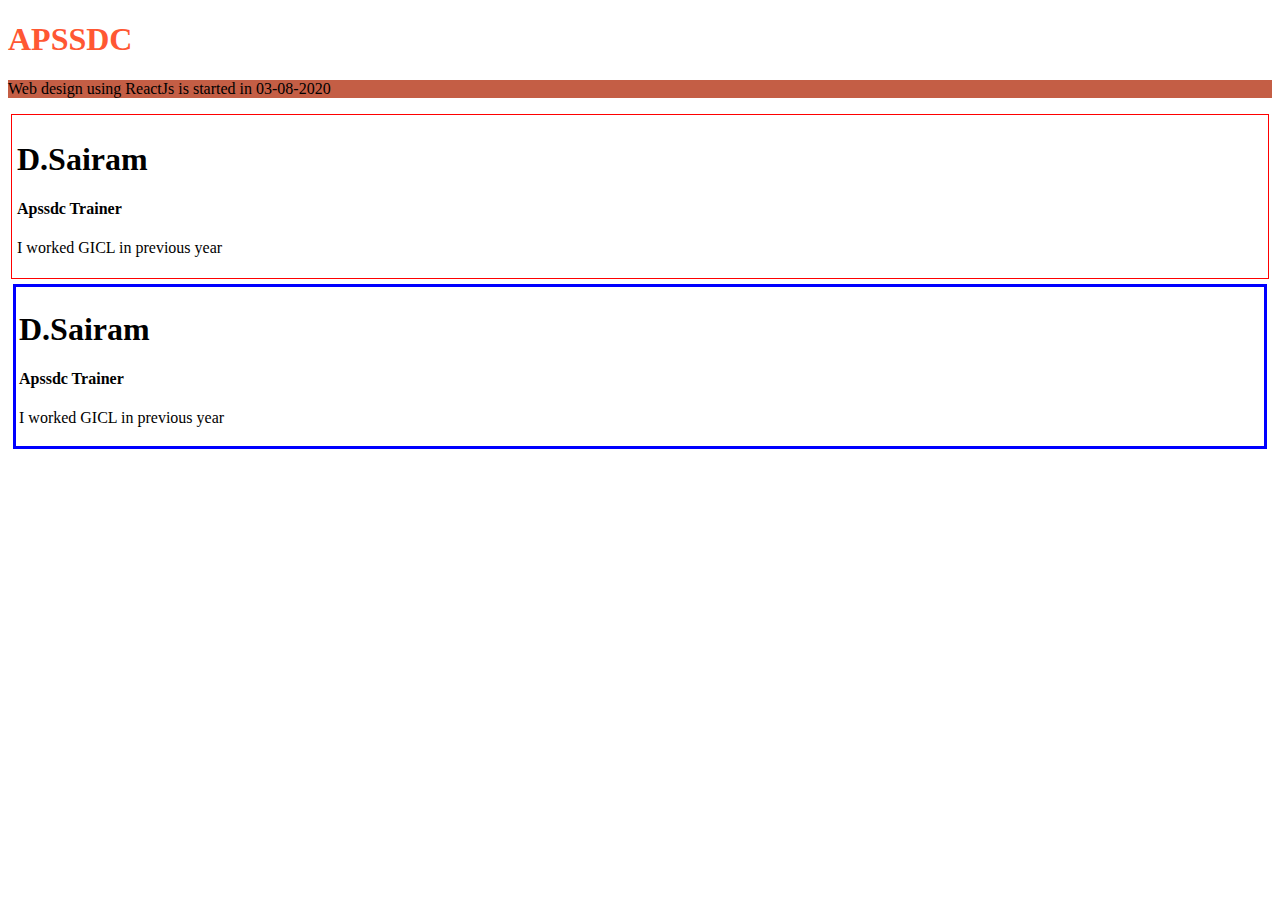
<file: index.html>
<!DOCTYPE html>
<html>
<head>
	<title>Html practice</title>
<style type="text/css">
	#details{
		border:1px solid red;
		margin: 3px;
		padding: 5px;
	}
	.data{
		border:3px solid blue;
	}
	.details{
		padding: 3px;
		margin: 5px;
		
	}
</style>

</head>
<body>
    <!-- <h1>Welcome To Webdesign </h1>
    <h2>Welcome To Webdesign </h2>
    <h3>Welcome To Webdesign </h3>
    <h4>Welcome To Webdesign </h4>
    <h5>Welcome To Webdesign </h5>
    <h6>Welcome To Webdesign </h6>
    <p>Git is a version control  system for tracking changes <br> in computer files and coordinating work on those files among multiple people.
It is mainly used for source code management in software development.
</p>
<img src="html5/3.JPG" height="30%" width="40%" alt="picture">
 -->
<!-- Lists in html -->
 <!-- unordered list -->
 <!-- <ul type="disc">
	<li>Rajesh N</li>
	<li>Surya Narayana N</li>
	<li>Gayathri Devi V</li>
	<li>Apparao Swami K</li>
	<li>Sairam D</li>
</ul> -->
 <!-- ordered list -->
<!-- <ol type="i">
	<li>HTML5</li>
    <li>CSS3</li>
    <li>JavaScript</li>
    <li>Android</li>
</ol>
description list
<dl>
	<dt>HTML5</dt>
	<dd>Hyper text markup language</dd>
	<dt>CSS3</dt>
	<dd>cascading style sheet</dd>
</dl>
 Tables in html
<table border="1">
	<tr>
		<th>S.No</th>
		<th>Name</th>
		<th>Age</th>
		<th>Salary</th>
		<th>profession</th>
	</tr>
	<tr>
		<td>1</td>
		<td>Gauthami</td>
		<td>24</td>
		<td>30000</td>
		<td>police</td>
	</tr>
	<tr>
		<td>2</td>
		<td>Rajesh</td>
		<td>27</td>
		<td>40000</td>
		<td>Docter</td>
	</tr>
	<tr>
		<td>3</td>
		<td>Sairam</td>
		<td>23</td>
		<td>20000</td>
		<td>teacher</td>
	</tr>
	<tr>
		<td>4</td>
		<td>Gayathri</td>
		<td>24</td>
		<td>40000</td>
		<td>former</td>
	</tr>
</table> -->
<!-- <div style="background-color: #ddd">
	<h1 style="color:red">D.Sairam</h1>
	<h4>sairam.d@apssdc.in</h4>
	<p style="background-color: #c45e45">i am apssdc trainer</p>
</div> -->
<!-- Forms in HTML -->
<!-- <form>
	<label for="Username">Username:</label>
	<br>
	<input type="text" name="Username">
     Radio buttons
     <br>
	<label for="gender">Gender:
	<input type="radio" name="gender" value="male">Male
	<input type="radio" name="gender" value="female">Female
	</label>
	<br>
	check boxes in forms
	<fieldset>
   <legend>Languages Known:</legend>
   <label for="telugu">Telugu</label>
   <input type="checkbox" name="telugu" value="telugu">
   <label for="Hindi">Hindi</label>
   <input type="checkbox" name="Hindi" value="Hindi">
   <label for="English">English</label>
   <input type="checkbox" name="English" value="English">
   </fieldset>
</form>
 -->
<h1 style="color: #FF5733">APSSDC</h1>
<p style="background-color: #c45e45">Web design using ReactJs is started in 03-08-2020</p>

<div id="details">
	<h1>D.Sairam</h1>
	<h4>Apssdc Trainer</h4>
	<p>I worked GICL in previous year </p>
</div>
<div class="details data">
	<h1>D.Sairam</h1>
	<h4>Apssdc Trainer</h4>
	<p>I worked GICL in previous year </p>
</div>











</body>
</html>
</file>
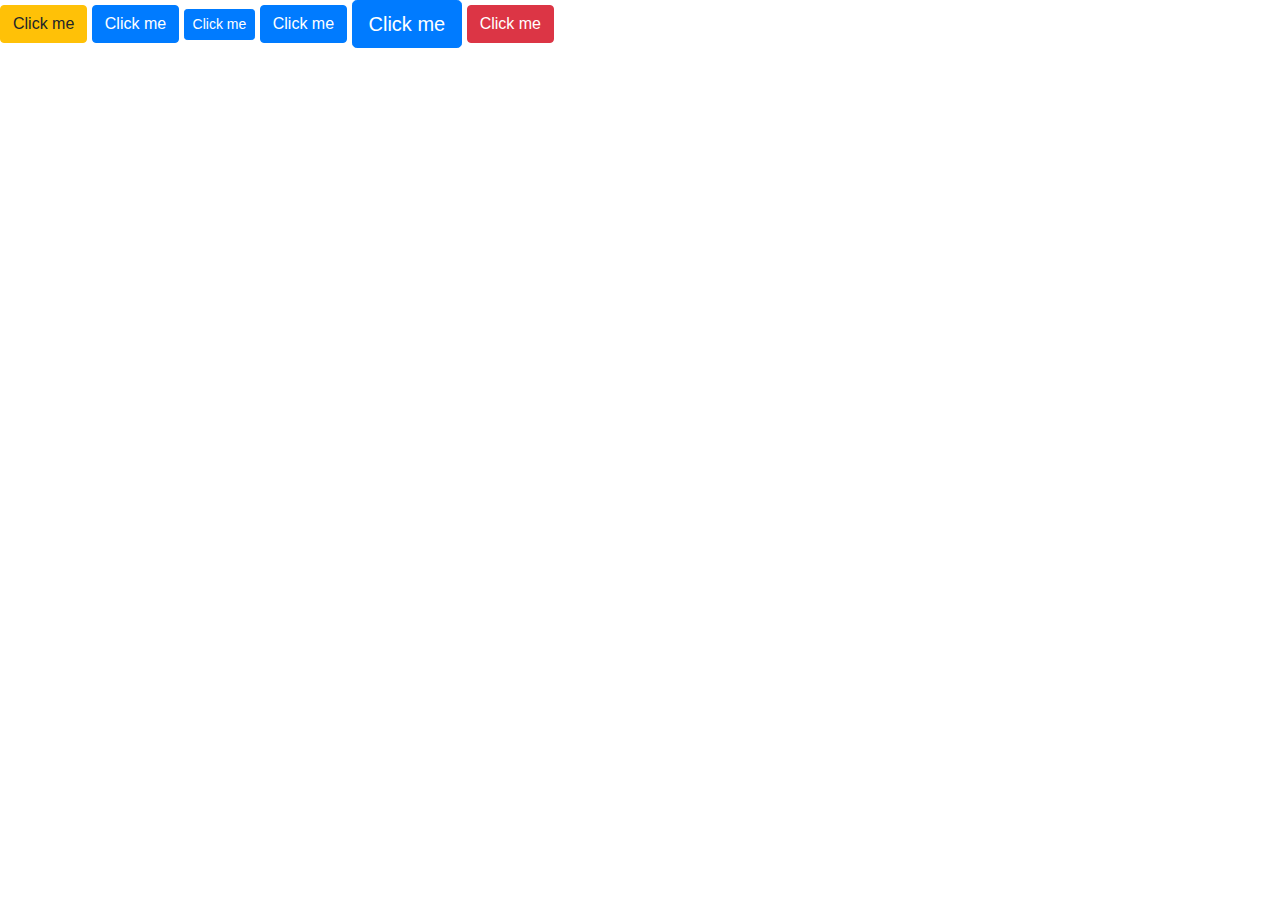
<file: b.html>
<!DOCTYPE html>
<html>
<head>
  <title>Bootstrap</title>
  <link rel="stylesheet" href="https://stackpath.bootstrapcdn.com/bootstrap/4.5.2/css/bootstrap.min.css" integrity="sha384-JcKb8q3iqJ61gNV9KGb8thSsNjpSL0n8PARn9HuZOnIxN0hoP+VmmDGMN5t9UJ0Z" crossorigin="anonymous">
</head>
<body>

<div class="hello">
  <button class="btn btn-warning">Click me</button>
  <button class="btn btn-primary">Click me</button>
  <button class="btn btn-primary btn-sm">Click me</button>
  <button class="btn btn btn-primary btn-xs">Click me</button>
  <button class="btn btn btn-primary btn-lg">Click me</button>
  <button class="btn btn-danger">Click me</button>
</div>

</body>
</html>
</file>
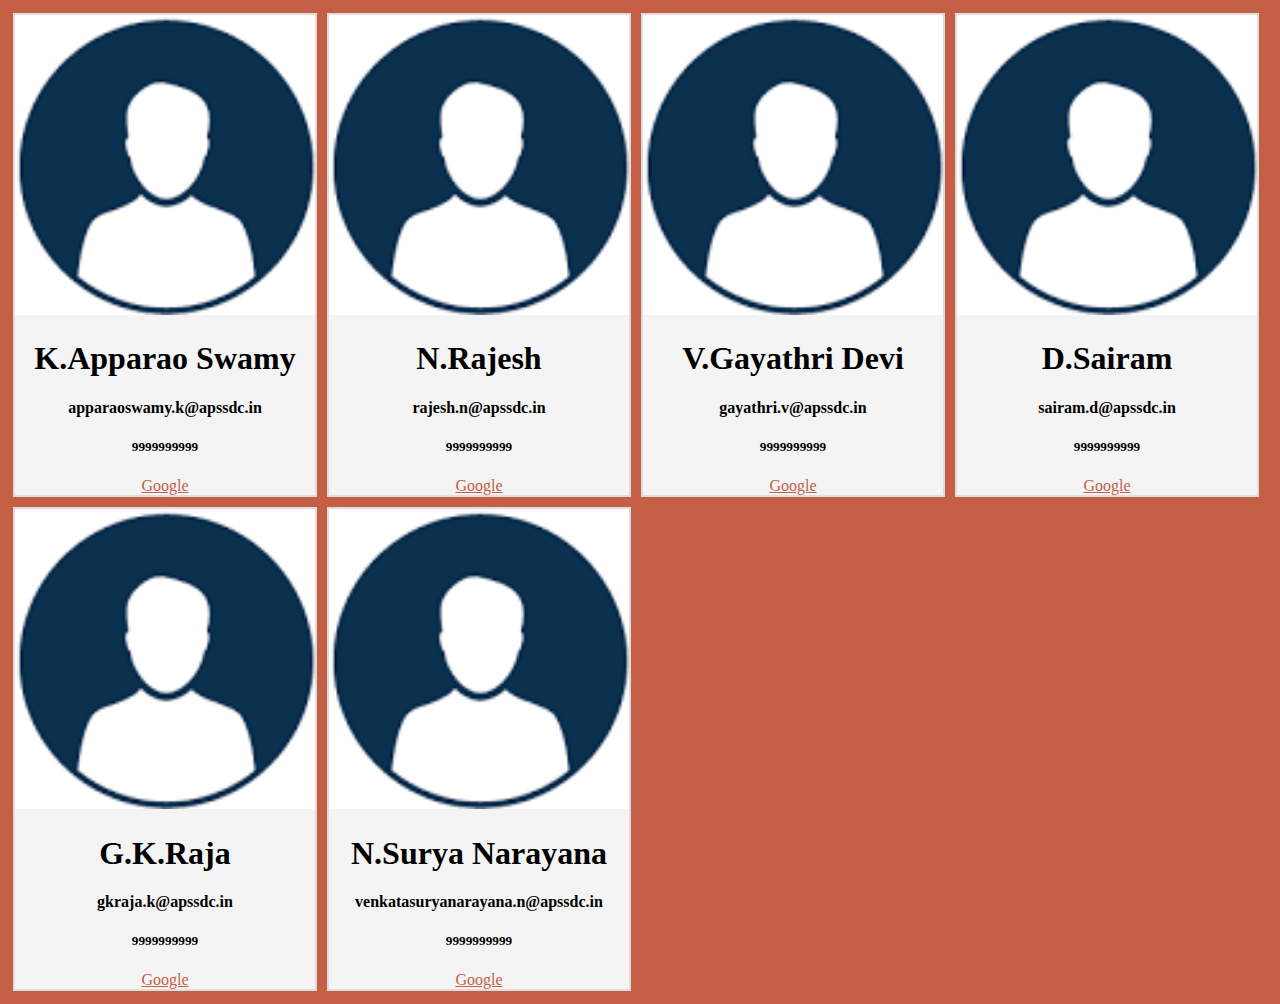
<file: rwd.html>
<!DOCTYPE html>
<html>
<head>
	<title>responsive web page</title>
	<link rel="stylesheet" type="text/css" href="css/style.css">
</head>
<body>
<div class="flex-parent">
<div class="card">
	<img src="images/notvariables.png" alt="profile">
	<h1>D.Sairam</h1>
	<h4>sairam.d@apssdc.in</h4>
	<h5>9999999999</h5>
	<a href="https://www.google.com" target="_blank">Google</a>
</div>
<div class="card">
	<img src="images/notvariables.png" alt="profile">
	<h1>V.Gayathri Devi</h1>
	<h4>gayathri.v@apssdc.in</h4>
	<h5>9999999999</h5>
	<a href="https://www.google.com" target="_blank">Google</a>
</div>
<div class="card">
	<img src="images/notvariables.png" alt="profile">
	<h1>N.Rajesh</h1>
	<h4>rajesh.n@apssdc.in</h4>
	<h5>9999999999</h5>
	<a href="https://www.google.com" target="_blank">Google</a>
</div>
<div class="card">
	<img src="images/notvariables.png" alt="profile">
	<h1>K.Apparao Swamy</h1>
	<h4>apparaoswamy.k@apssdc.in</h4>
	<h5>9999999999</h5>
	<a href="https://www.google.com" target="_blank">Google</a>
</div>
<div class="card">
	<img src="images/notvariables.png" alt="profile">
	<h1>N.Surya Narayana</h1>
	<h4>venkatasuryanarayana.n@apssdc.in</h4>
	<h5>9999999999</h5>
	<a href="https://www.google.com" target="_blank">Google</a>
</div>
<div class="card">
	<img src="images/notvariables.png" alt="profile">
	<h1>G.K.Raja</h1>
	<h4>gkraja.k@apssdc.in</h4>
	<h5>9999999999</h5>
	<a href="https://www.google.com" target="_blank">Google</a>
</div>
</div>
</body>
</html>
</file>
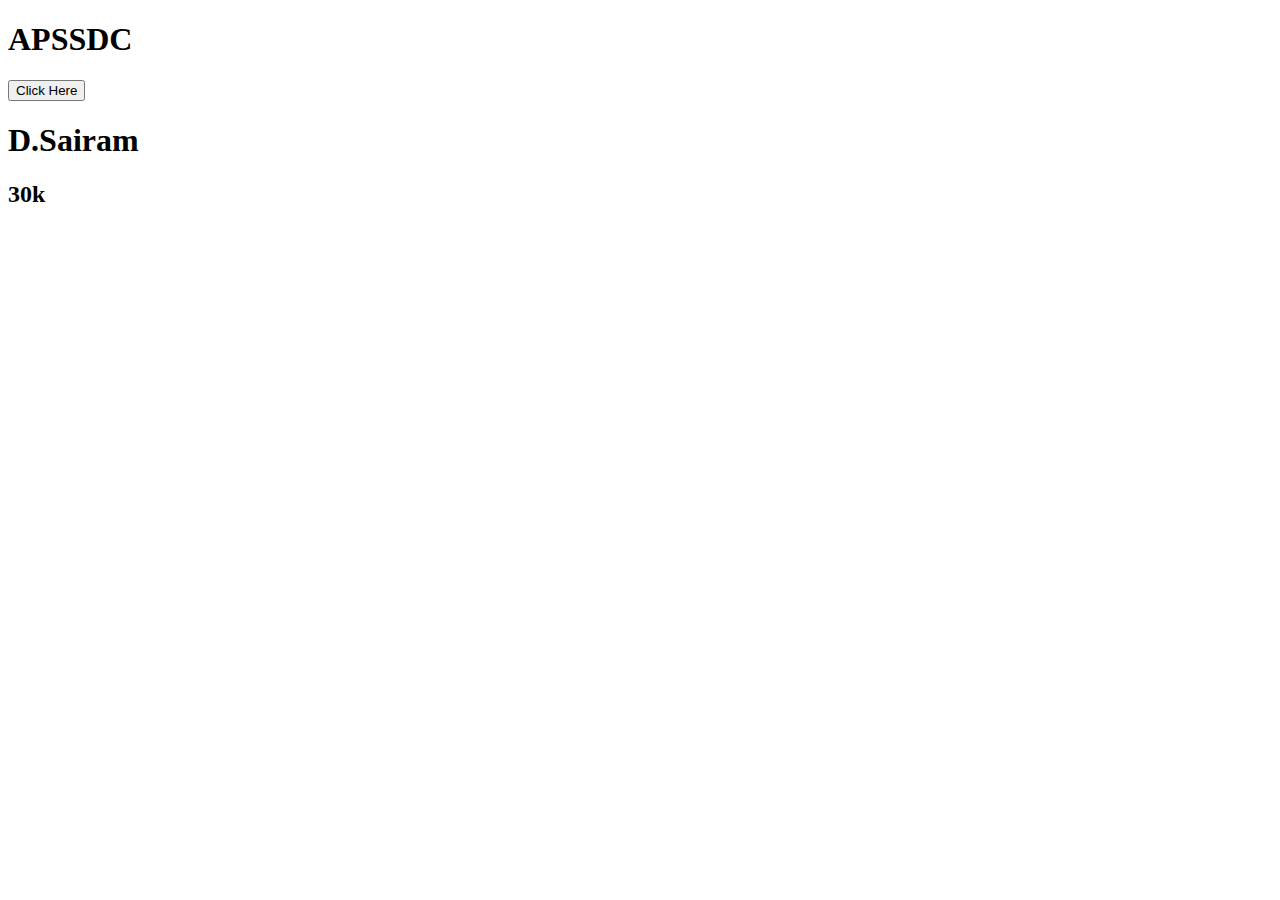
<file: sample.html>
<!DOCTYPE html>
<html>
<head>
	<title>JavaScript practice</title>
	
</head>
<body>
	<h1 id="name">APSSDC</h1>
	
    <p id="date"></p>
    <button onclick="sample()">Click Here</button>
</body>
</html>
<!-- <script>
	document.getElementById("name").innerHTML="APSSDC-REACT";
</script> -->
<script type="text/javascript" src="sample.js"></script>
</file>
<file: css/style.css>
.card,.google{
	border:2px solid #ddd;
	background-color: #f4f4f4;
	text-align: center;
	width: 300px;
	margin: 5px;

}
a{
	color: #c45e45;
}
img{
	width: 300px;
}
/*body{
	background-image: url("../images/notvariables.png");
	background-repeat: no-repeat;
}*/
.flex-parent{
	display: flex;
	flex-wrap: wrap;
	flex-direction: row-reverse;
	justify-content: flex-end;
}
body{
	background-color: #c45e45;
}

/*media queiries
for mobiles 320px -425px
for tablet 426px - 768px
for laptop 769px -1024px or 1440px or above
*/

@media screen and (max-width: 425px){
.card,.google{
	border:2px solid #ddd;
	background-color: yellow;
	text-align: center;
	width: 300px;
	margin: 5px;
}
a{
	color: green;
}
img{
	width: 150px;
}	
}

@media screen and (min-width: 426px) and (max-width:768px ){
.card,.google{
	border:2px solid #ddd;
	background-color: green;
	text-align: center;
	width: 300px;
	margin: 5px;
}
a{
	color: yellow;
}
img{
	width: 250px;
}	
}
</file>
